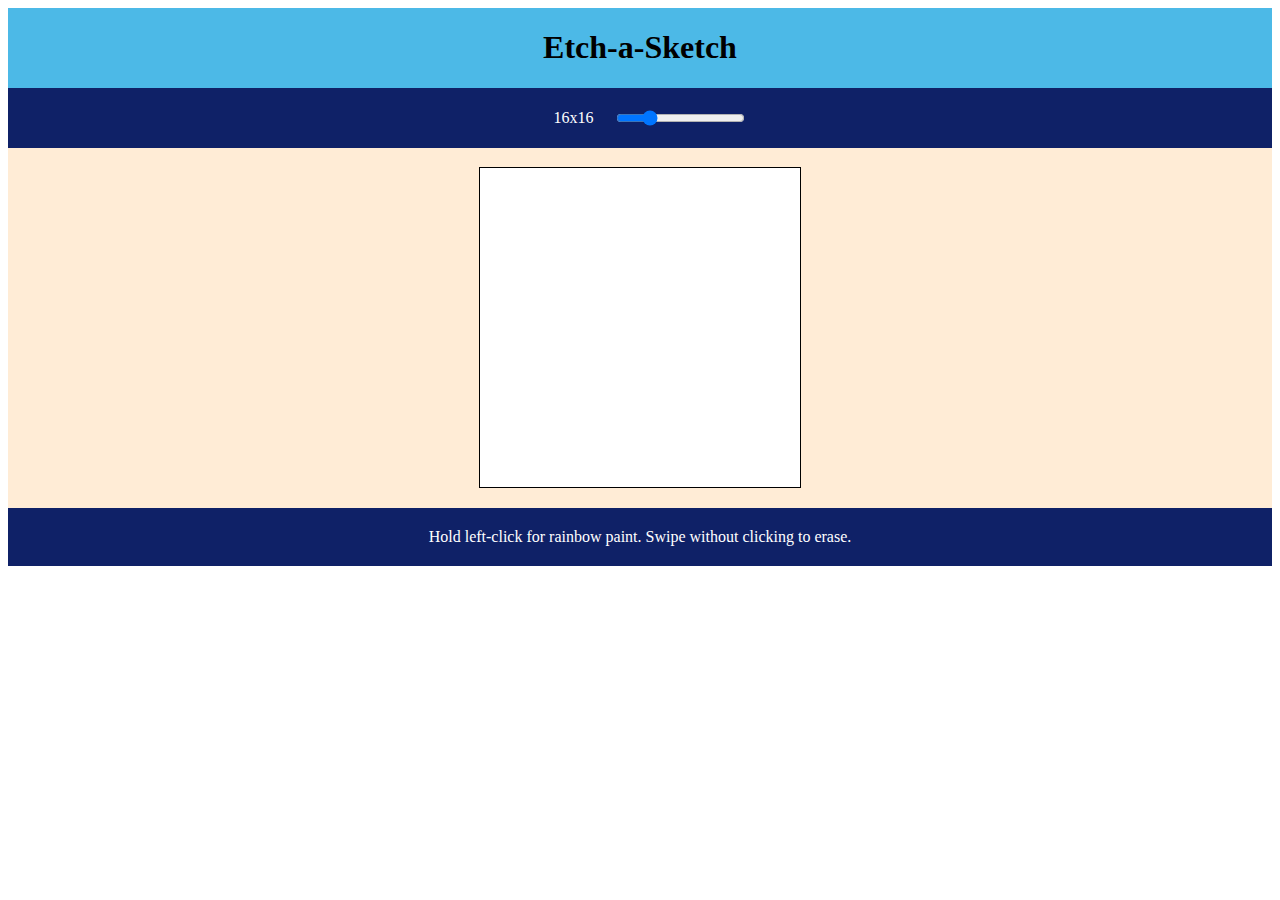
<file: etch-a-sketch/index.html>
<!DOCTYPE html>
<html lang="en">
<head>
    <meta charset="UTF-8">
    <meta name="viewport" content="width=device-width, initial-scale=1.0">
    <title>Etch-a-Sketch</title>
    <link rel="stylesheet" href="./style.css">
</head>
<body>
    <div class="main-title">
        <h1>Etch-a-Sketch</h1>
    </div>

    <div class="action-area">
        <div class="slide-container">
            <div id="matrix-size">16x16</div>
            <input type="range" min="1" max="64" value="16" class="slider" id="myRange">
        </div>

        <div id="draw-container"></div>
    </div>

    <div id="instructions">Hold left-click for rainbow paint. Swipe without clicking to erase.</div>
    <script src="./script.js"></script>
</body>
</html>
</file>
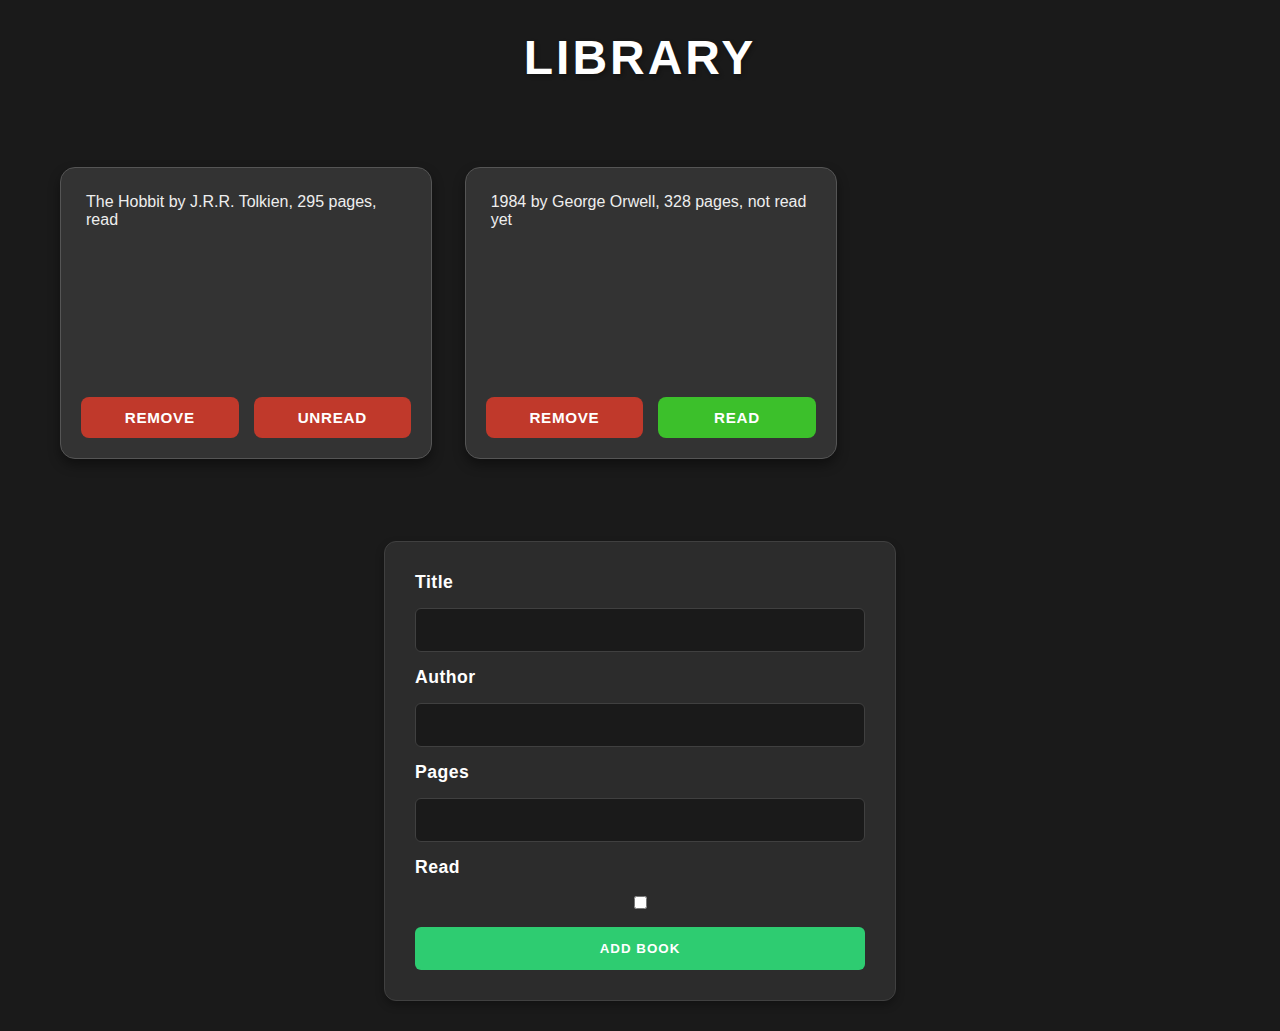
<file: js-book-project/index.html>
<!DOCTYPE html>
<html lang="en">
<head>
    <meta charset="UTF-8">
    <meta name="viewport" content="width=device-width, initial-scale=1.0">
    <title>Library</title>
    <link rel="stylesheet" href="styles.css">
</head>
<body>
    <h1>Library</h1>
    <div id="book-container"></div>
    <div id="book-form">
        <form id="book-form-form">
            <label for="title">Title</label>
            <input type="text" id="title" name="title">
            <label for="author">Author</label>
            <input type="text" id="author" name="author">
            <label for="pages">Pages</label>
            <input type="number" id="pages" name="pages">
            <label for="read">Read</label>
            <input type="checkbox" id="read" name="read">
            <button type="submit">Add Book</button>
        </form>
    </div>
    <script src="book.js"></script>
</body>
</html>
</file>
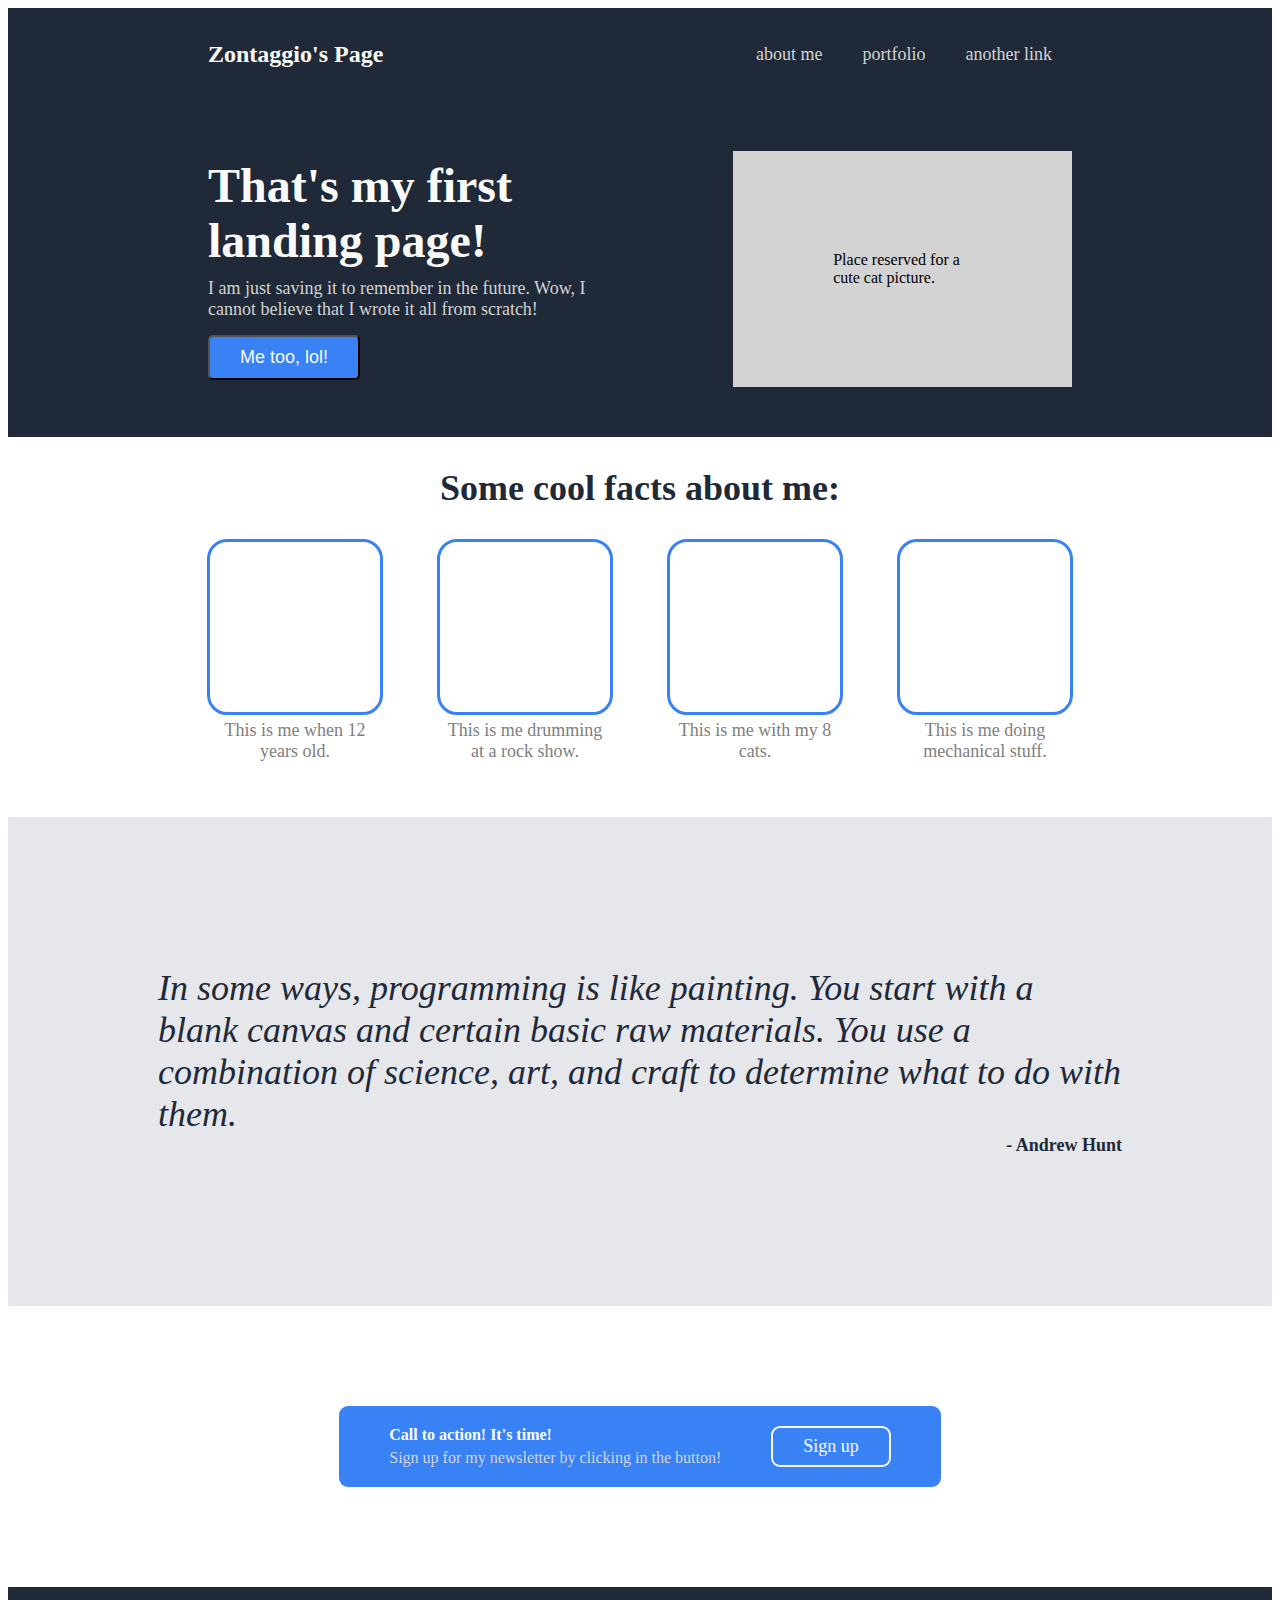
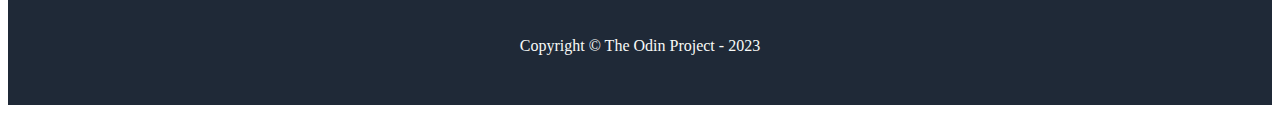
<file: landing-page/index.html>
<!DOCTYPE html>
<html lang="en">
<head>
    <meta charset="UTF-8">
    <meta name="viewport" content="width=device-width, initial-scale=1.0">
    <title>Odin's Landing Page</title>
    <link rel="stylesheet" href="style.css">
</head>
<body>
    <div class="header">
        <div class="left">
            <p>Zontaggio's Page</p>
        </div>
        <div class="right">
            <ul>
                <a href="">about me</a>
                <a href="">portfolio</a>
                <a href="">another link</a>
            </ul>
        </div>
    </div>
    <div class="hero">
        <div class="left">
            <div class="title">That's my first landing page!</div>
            <div class="description">I am just saving it to remember in the future. Wow, I cannot believe that I wrote it all from scratch!</div>
            <button class="button">Me too, lol!</button>
        </div>
        <div class="right">
            <div class="placeholder">Place reserved for a cute cat picture.</div>
        </div>
    </div>

    <div class="content">
        <div class="title">Some cool facts about me:</div>
        <div class="box-container">
            <div class="boxes">
                <div class="box"></div>
                <div class="text">This is me when 12 years old.</div>
            </div>
            <div class="boxes">
                <div class="box"></div>
                <div class="text">This is me drumming at a rock show.</div>
            </div>
            <div class="boxes">
                <div class="box"></div>
                <div class="text">This is me with my 8 cats.</div>
            </div>
            <div class="boxes">
                <div class="box"></div>
                <div class="text">This is me doing mechanical stuff.</div>
            </div>
        </div>
    </div>

    <div class="quote">
        <div class="text">In some ways, programming is like painting. You start with a blank canvas and certain basic raw materials. You use a combination of science, art, and craft to determine what to do with them.</div>
        <div class="author">- Andrew Hunt</div>
    </div>

    <div class="cta-container">
        <div class="box">
            <div class="description">
                <div class="title">Call to action! It's time!</div>
                <div class="text">Sign up for my newsletter by clicking in the button!</div>
            </div>
            <div class="button">Sign up</div>
        </div>
    </div>

    <div class="footer">Copyright © The Odin Project - 2023</div>

</body>
</html>
</file>
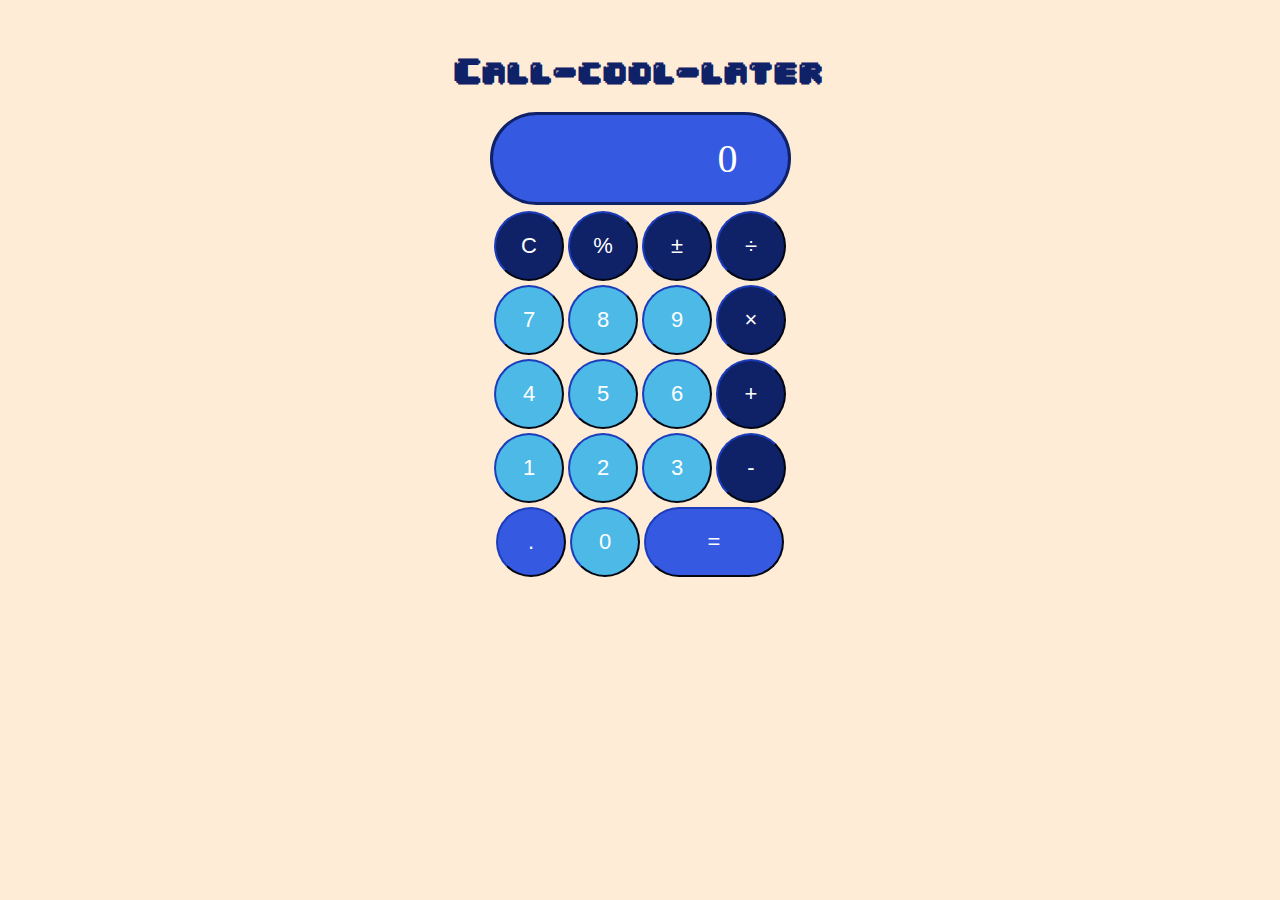
<file: odin-calculator/index.html>
<!DOCTYPE html>
<html lang="en">
<head>
    <meta charset="UTF-8">
    <meta name="viewport" content="width=device-width, initial-scale=1.0">
    <title>Odin Calculator</title>
    <link rel="stylesheet" href="./style.css">
</head>
<body>

    <div class="main-title">
        <h1>Call-cool-later</h1> 
    </div>

    <div class="main-container">
        <div id="display">0</div>
        <div class="row">
            <button type="button" id="clear">C</button>
            <button type="button" id="percentage">%</button>
            <button type="button" id="signal">±</button>
            <button type="button" id="divide">÷</button>
        </div>
        <div class="row">
            <button type="button" id="bt7">7</button>
            <button type="button" id="bt8">8</button>
            <button type="button" id="bt9">9</button>
            <button type="button" id="multiply">×</button>
        </div>
        <div class="row">
            <button type="button" id="bt4">4</button>
            <button type="button" id="bt5">5</button>
            <button type="button" id="bt6">6</button>
            <button type="button" id="add">+</button>
        </div>
        <div class="row">
            <button type="button" id="bt1">1</button>
            <button type="button" id="bt2">2</button>
            <button type="button" id="bt3">3</button>
            <button type="button" id="subtract">-</button>
        </div>
        <div class="row">
            <button type="button" id="dot">.</button>
            <button type="button" id="bt0">0</button>
            <button type="button" id="equal">=</button>
        </div>
    </div>

    <script src="./script.js"></script>
</body>
</html>
</file>
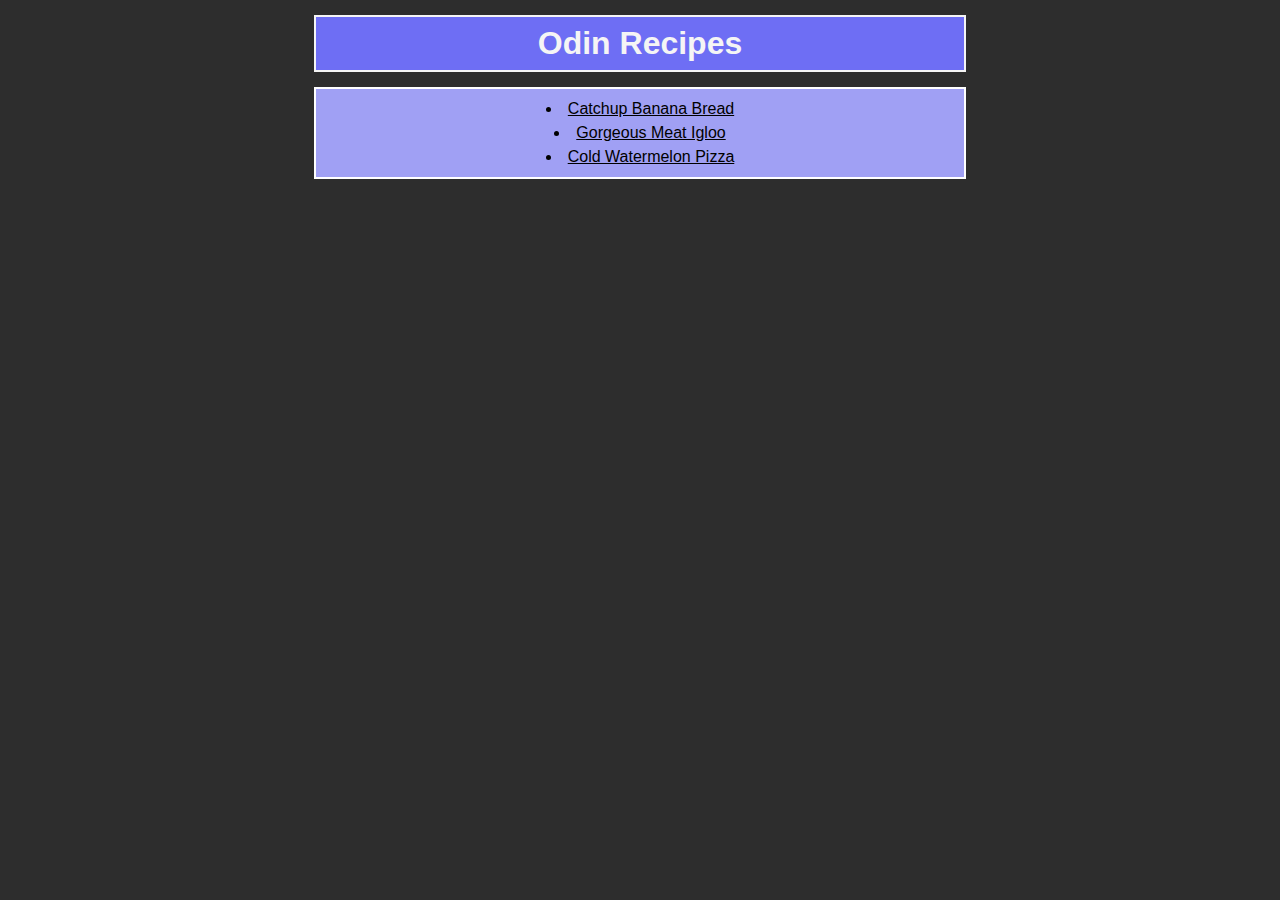
<file: odin-recipes/index.html>
<!DOCTYPE html>
<html lang="en">
<head>
    <meta charset="UTF-8">
    <title>Odin's Recipe Book</title>
    <link rel="stylesheet" href="./style.css">
</head>
<body>
    <h1 class="title">Odin Recipes</h1>
    <div>
        <ul>
            <li><a href="recipes/banana_bread.html">Catchup Banana Bread</a></li>
            <li><a href="recipes/meat_igloo.html">Gorgeous Meat Igloo</a></li>
            <li><a href="recipes/watermelon_pizza.html">Cold Watermelon Pizza</a></li>
        </ul>
    </div>
</body>
</html>
</file>
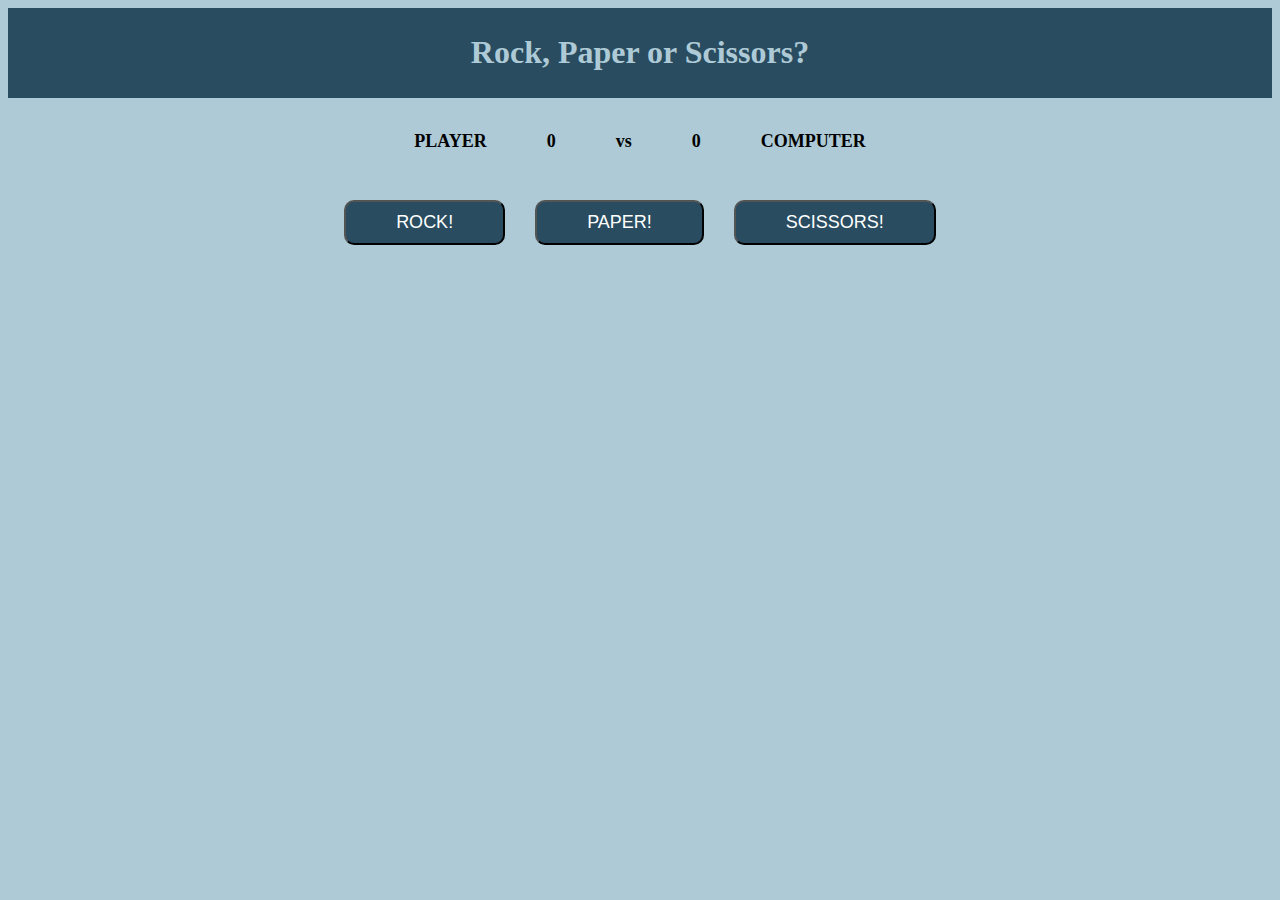
<file: rock-paper-scissors/index.html>
<!DOCTYPE html>
<html lang="en">
    <head>
        <meta charset="UTF-8">
        <meta name="viewport" content="width=device-width, initial-scale=1.0">
        <title>Rock, Paper or Scissors?</title>
        <link rel="stylesheet" href="./style.css">
    </head>
    <body>

        <div class="title">
            <h1> Rock, Paper or Scissors?</h1>
        </div>

        <div class="scoreboard">
            <p class="playerTitle">PLAYER</p>
            <p class="playerScore">0</p>
            <p>vs</p>
            <p class="computerScore">0</p>
            <p class="playerTitle">COMPUTER</p>
        </div>

        <div class="buttons">
            <button id="chooseRock">ROCK!</button>
            <button id="choosePaper">PAPER!</button>
            <button id="chooseScissors">SCISSORS!</button>
        </div>

        <div class="log">
            <p class="gameResult"></p>
            <div class="container"></div>
        </div>

        <script src="./script.js"></script>

    </body>
</html>
</file>
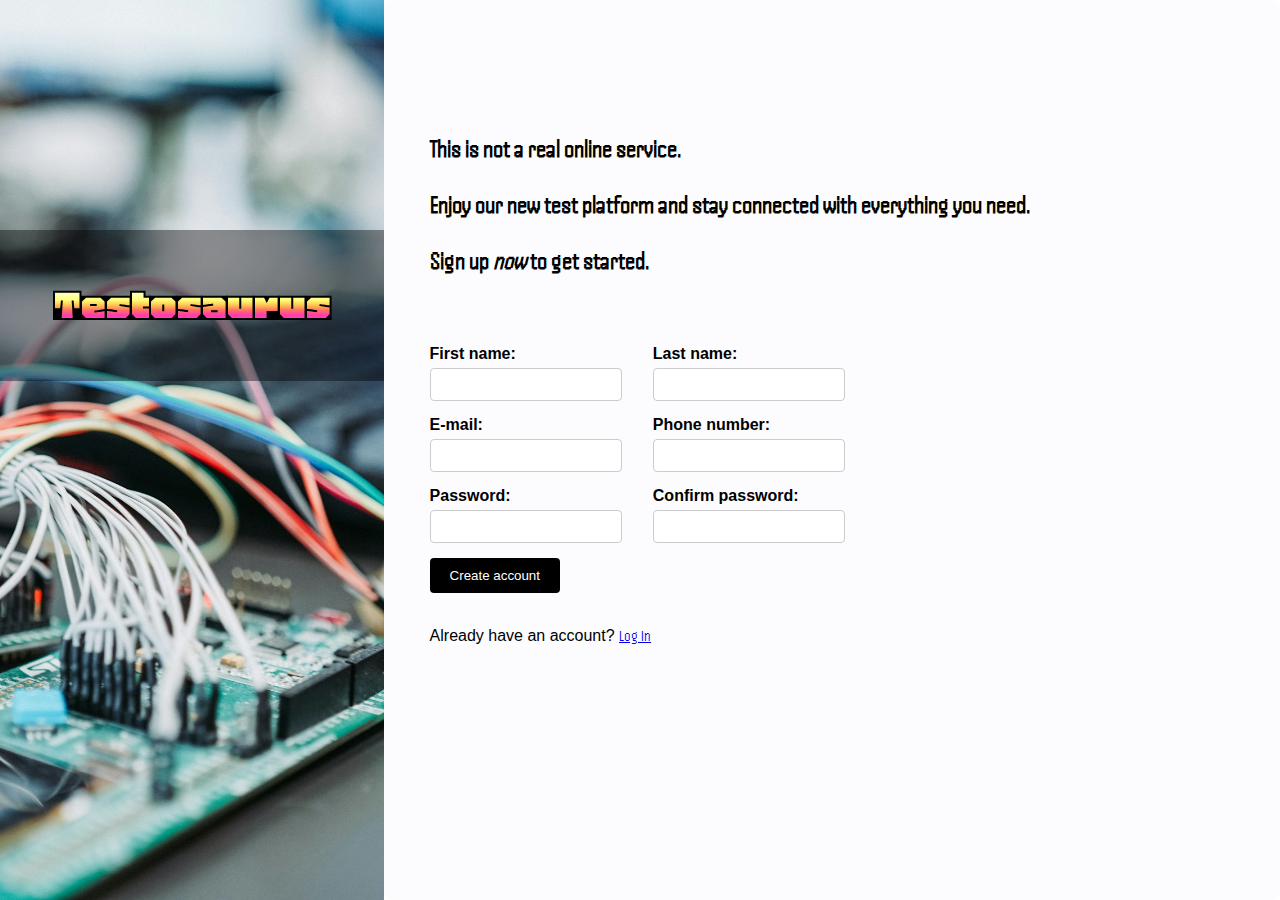
<file: sign-up-form/index.html>
<!DOCTYPE html>
<html lang="en">
<head>
    <meta charset="UTF-8">
    <meta name="viewport" content="width=device-width, initial-scale=1.0">
    <title>Zonta's Form</title>
    <link rel="stylesheet" href="styles.css">
    <link rel="preconnect" href="https://fonts.googleapis.com">
    <link rel="preconnect" href="https://fonts.gstatic.com" crossorigin>
    <link href="https://fonts.googleapis.com/css2?family=Rubik+Glitch&display=swap" rel="stylesheet">
</head>
<body>
    <div class="left-menu">
        <p class="background-text">
            Testosaurus
        </p>
        <p class="background-credits">
            Photo by: Zan Lazarevic @ Unsplash
        </p>
    </div>
    <div class="right-menu">
        <p class="headline">
            This is not a real online service. 
            <br><br>Enjoy our new test platform and stay connected with everything you need.
            <br><br>Sign up <em>now</em> to get started.
        </p>
        <div class="form-container">
            <form>
                <div class="form-columns">
                    <div class="form-column">
                        <div class="form-group">
                            <label for="fname">First name:</label>
                            <input type="text" id="fname" name="fname">
                        </div>
                        <div class="form-group">
                            <label for="email">E-mail:</label>
                            <input type="email" id="email" name="email">
                        </div>
                        <div class="form-group">
                            <label for="password">Password:</label>
                            <input type="password" id="password" name="password">
                        </div>
                    </div>
                    
                    <div class="form-column">
                        <div class="form-group">
                            <label for="lname">Last name:</label>
                            <input type="text" id="lname" name="lname">
                        </div>
                        <div class="form-group">
                            <label for="phone">Phone number:</label>
                            <input type="tel" id="phone" name="phone">
                        </div>
                        <div class="form-group">
                            <label for="confirm-password">Confirm password:</label>
                            <input type="password" id="confirm-password" name="confirm-password">
                        </div>
                    </div>
                </div>
                <button type="submit">Create account</button>
            </form>
        </div><br>
          <p class="login-link">Already have an account? <a href="#">Log in</a></p>
    </div>
</body>
</html>
</file>
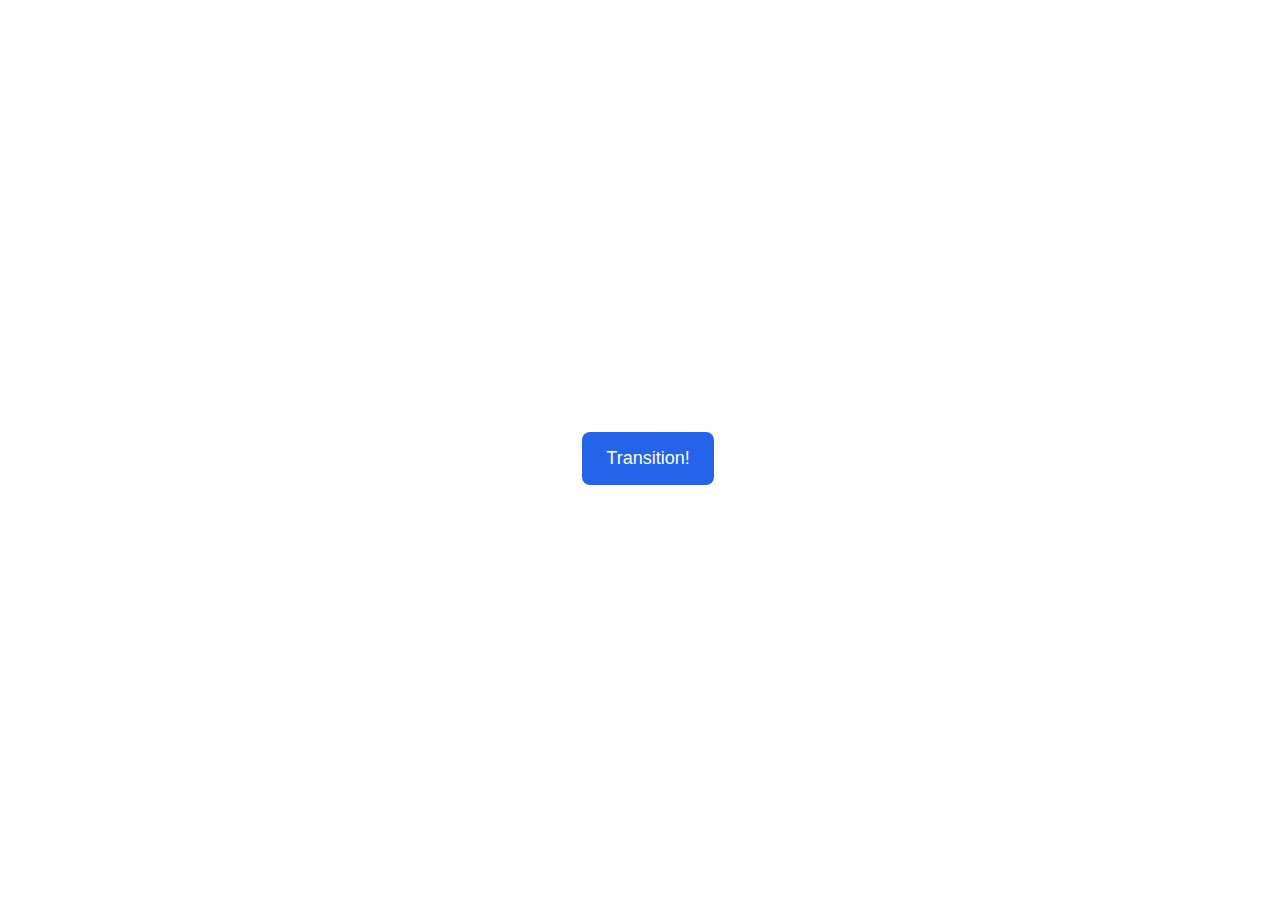
<file: css-exercises/animation/01-button-hover/index.html>
<!DOCTYPE html>
<html lang="en">
  <head>
    <meta charset="UTF-8" />
    <meta http-equiv="X-UA-Compatible" content="IE=edge" />
    <meta name="viewport" content="width=device-width, initial-scale=1.0" />
    <title>Button Hover</title>
    <link rel="stylesheet" href="style.css" />
  </head>
  <body>
    <div id="transition-container">
      <button>Transition!</button>
    </div>
  </body>
</html>
</file>
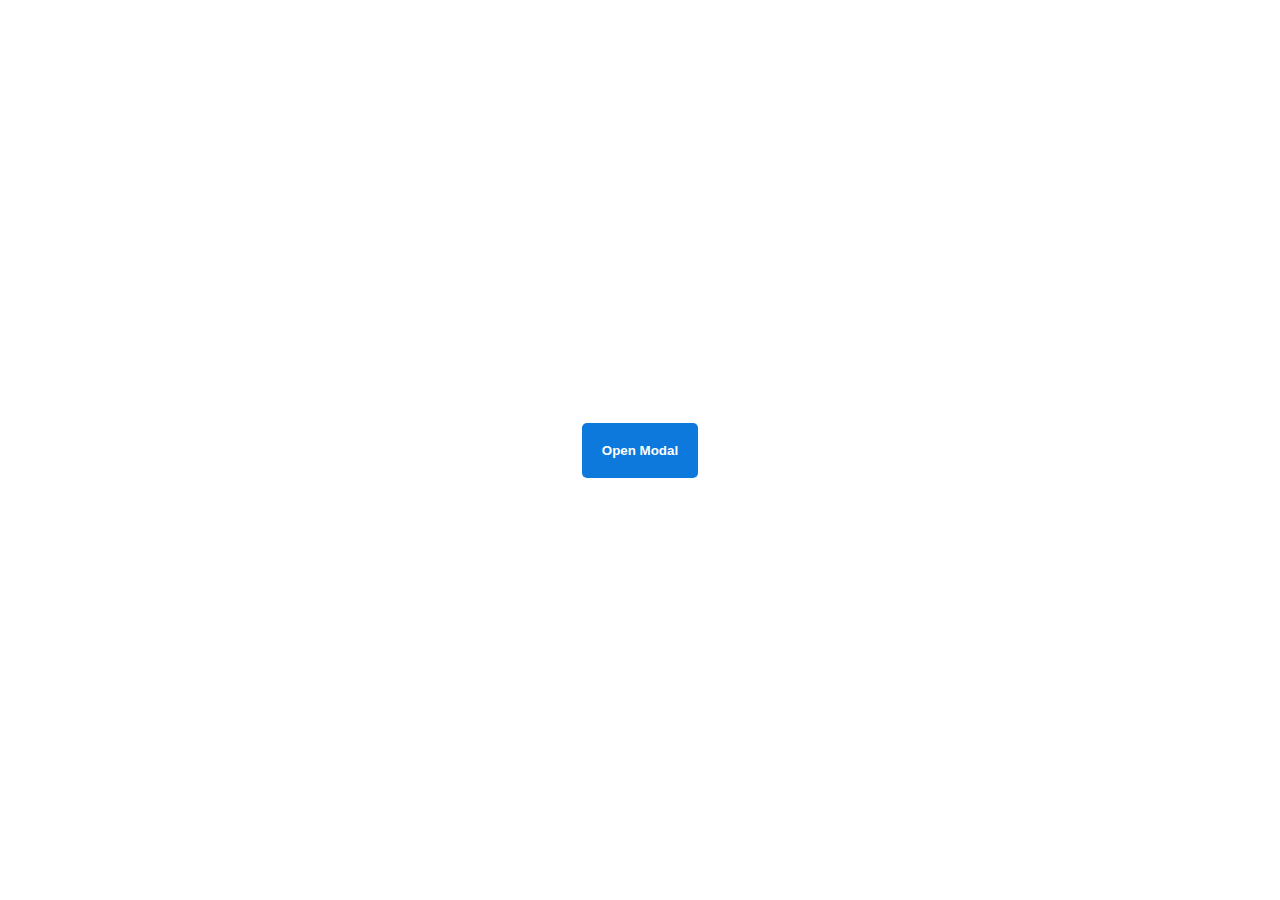
<file: css-exercises/animation/02-pop-up/index.html>
<!DOCTYPE html>
<html lang="en">
  <head>
    <meta charset="UTF-8" />
    <meta http-equiv="X-UA-Compatible" content="IE=edge" />
    <meta name="viewport" content="width=device-width, initial-scale=1.0" />
    <title>Popup</title>
    <link rel="stylesheet" href="style.css" />
  </head>
  <body>
    <div class="backdrop"></div>
    <div class="popup-modal">
      <h1>Look at me!</h1>
      <p>I'm a pop up dialog!</p>
      <button id="close-modal">Close Modal</button>
    </div>
    <div class="button-container">
      <button id="trigger-modal">Open Modal</button>
    </div>
    <script src="script.js"></script>
  </body>
</html>
</file>
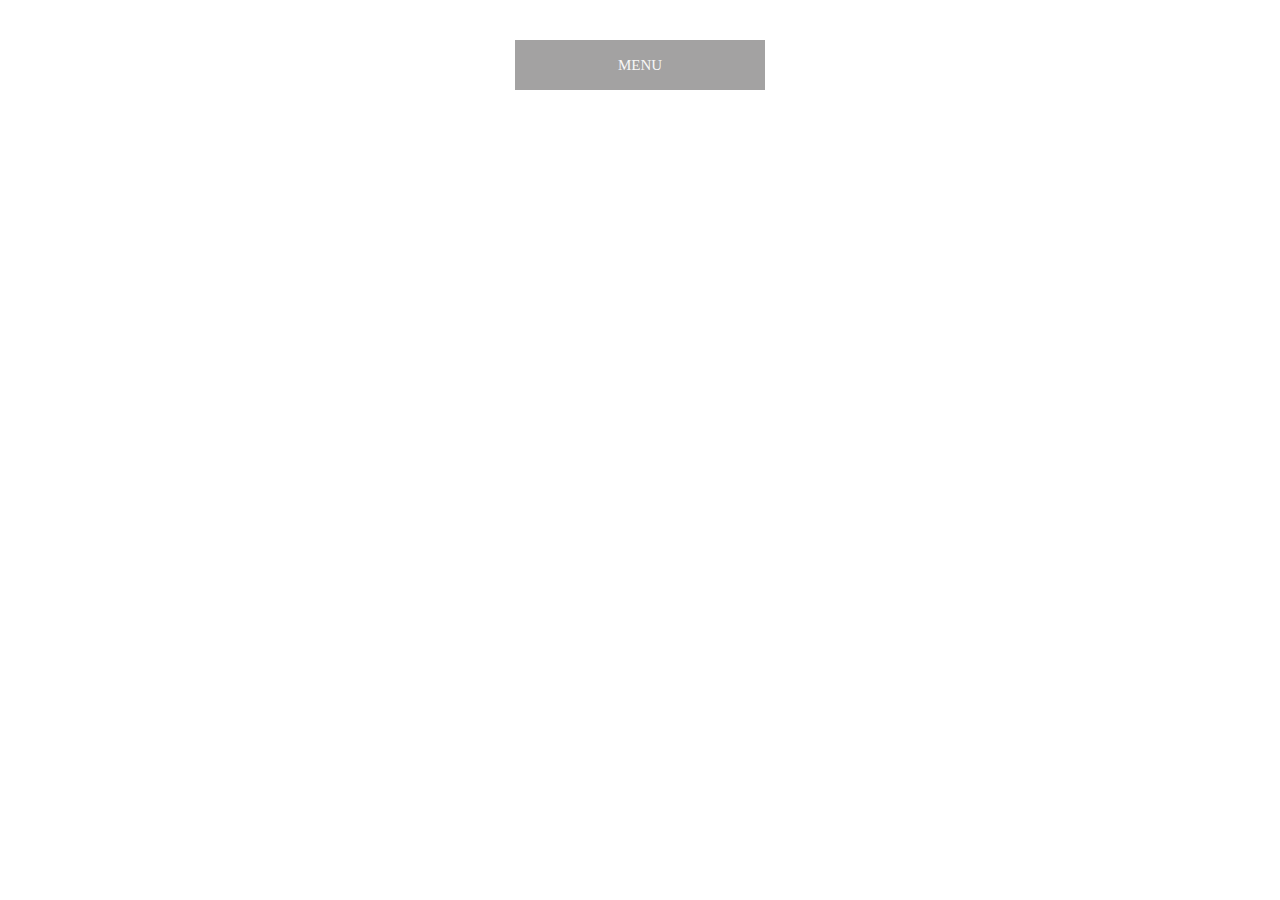
<file: css-exercises/animation/03-dropdown-menu/index.html>
<!DOCTYPE html>
<html lang="en">
  <head>
    <meta charset="UTF-8" />
    <meta http-equiv="X-UA-Compatible" content="IE=edge" />
    <meta name="viewport" content="width=device-width, initial-scale=1.0" />
    <title>Dropdown Menu</title>
    <link rel="stylesheet" href="style.css" />
  </head>
  <body>
    <div class="dropdown-container">
        <div class="menu-title">MENU</div>
        <ul class="dropdown-menu">
            <li>ITEM 1</li>
            <li>ITEM 2</li>
            <li>ITEM 3</li>
            <li>ITEM 4</li>
            <li>ITEM 5</li>
        </ul>
    </div>
    <script src="script.js"></script>
  </body>
</html>
</file>
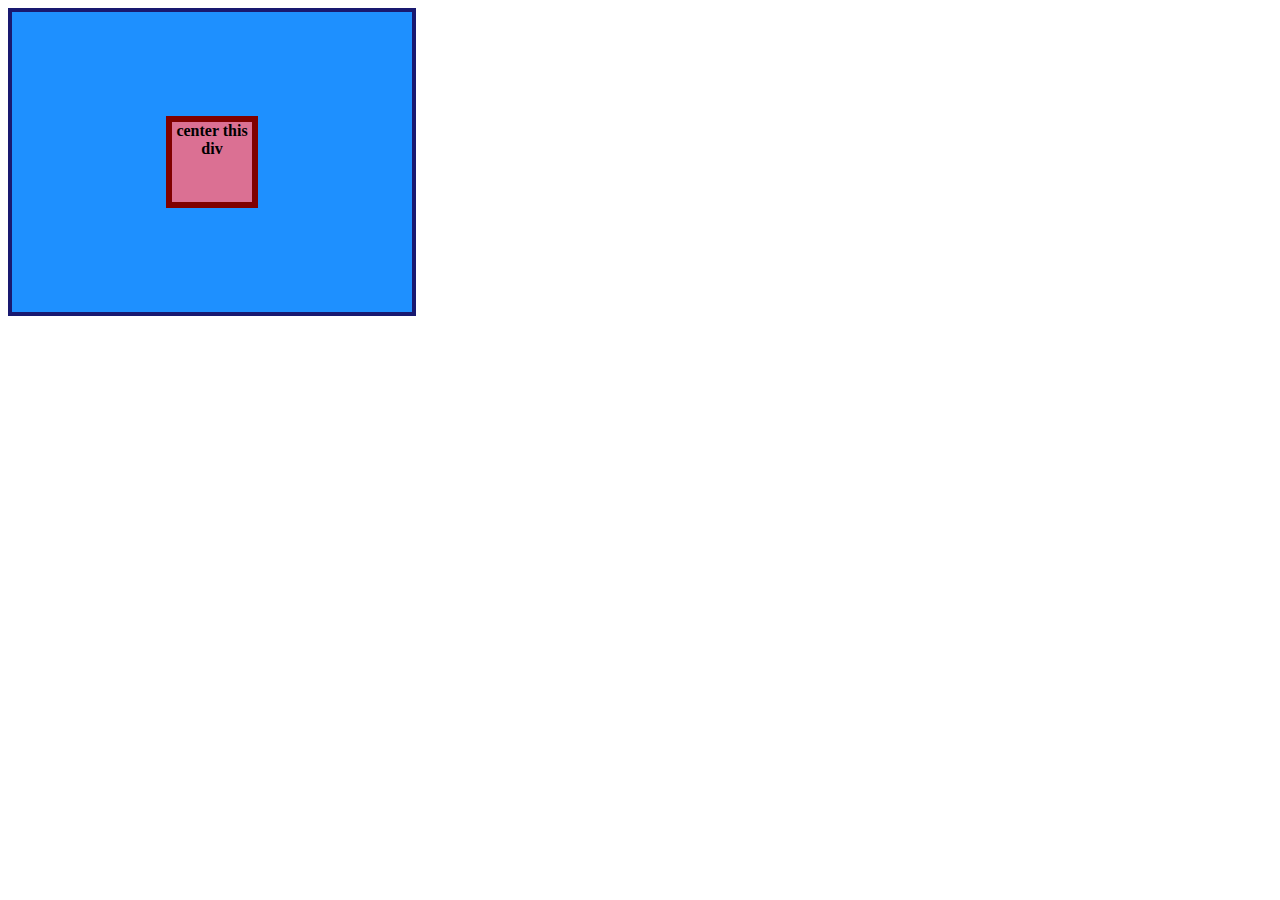
<file: css-exercises/flex/01-flex-center/index.html>
<!DOCTYPE html>
<html lang="en">
  <head>
    <meta charset="UTF-8">
    <meta http-equiv="X-UA-Compatible" content="IE=edge">
    <meta name="viewport" content="width=device-width, initial-scale=1.0">
    <title>CENTER THIS DIV</title>
    <link rel="stylesheet" href="style.css">
  </head>
  <body>
    <div class="container">
      <div class="box">center this div</div>
    </div>
  </body>
</html>
</file>
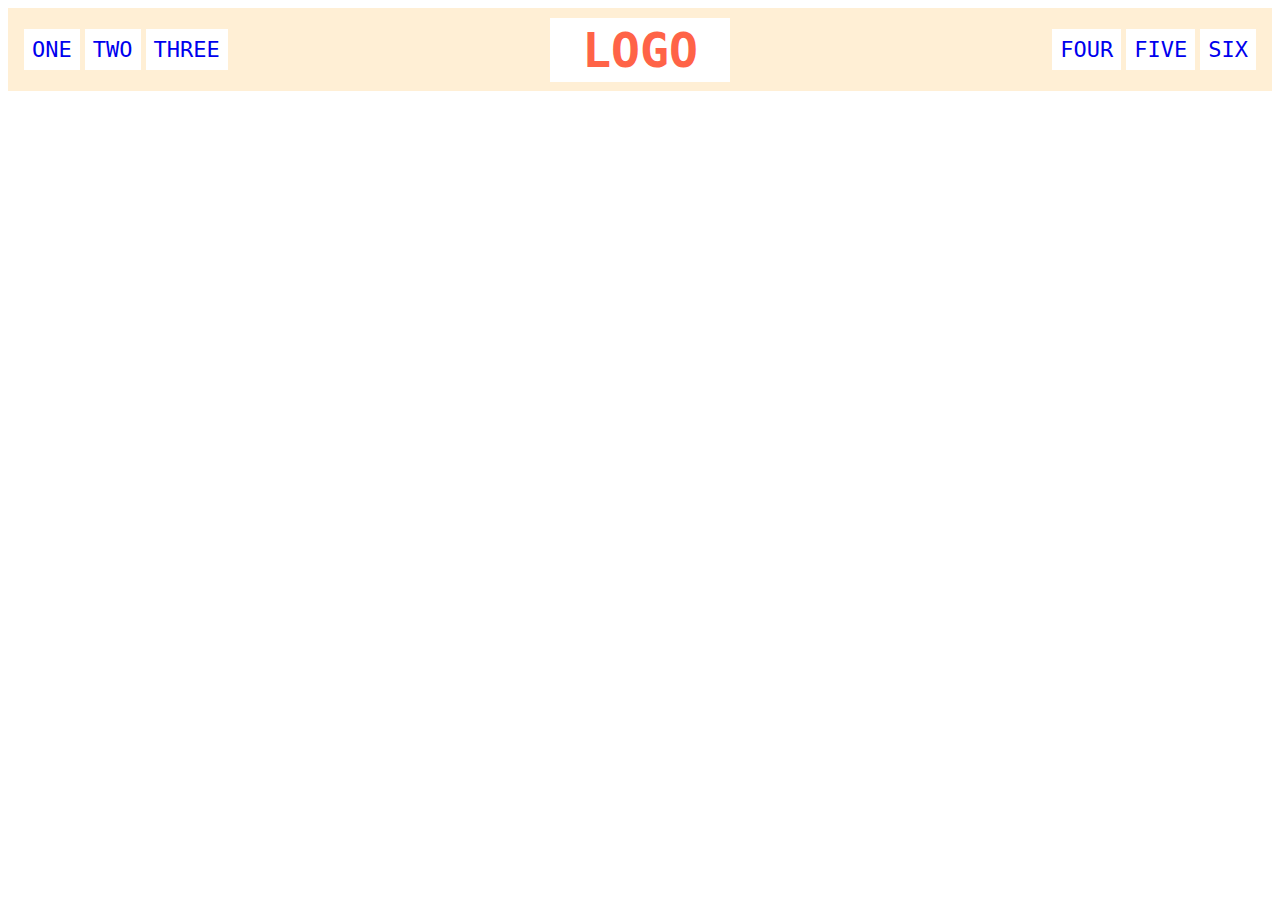
<file: css-exercises/flex/02-flex-header/index.html>
<!DOCTYPE html>
<html lang="en">
  <head>
    <meta charset="UTF-8">
    <meta http-equiv="X-UA-Compatible" content="IE=edge">
    <meta name="viewport" content="width=device-width, initial-scale=1.0">
    <title>Flex Header</title>
    <link rel="stylesheet" href="style.css">
  </head>
  <body>
    <div class="header">
      <div class="left-links">
        <ul>
          <li><a href="#">ONE</a></li>
          <li><a href="#">TWO</a></li>
          <li><a href="#">THREE</a></li>
        </ul>
      </div>
      <div class="logo">LOGO</div>
      <div class="right-links">
        <ul>
          <li><a href="#">FOUR</a></li>
          <li><a href="#">FIVE</a></li>
          <li><a href="#">SIX</a></li>
        </ul>
      </div>
    </div>
  </body>
</html>
</file>
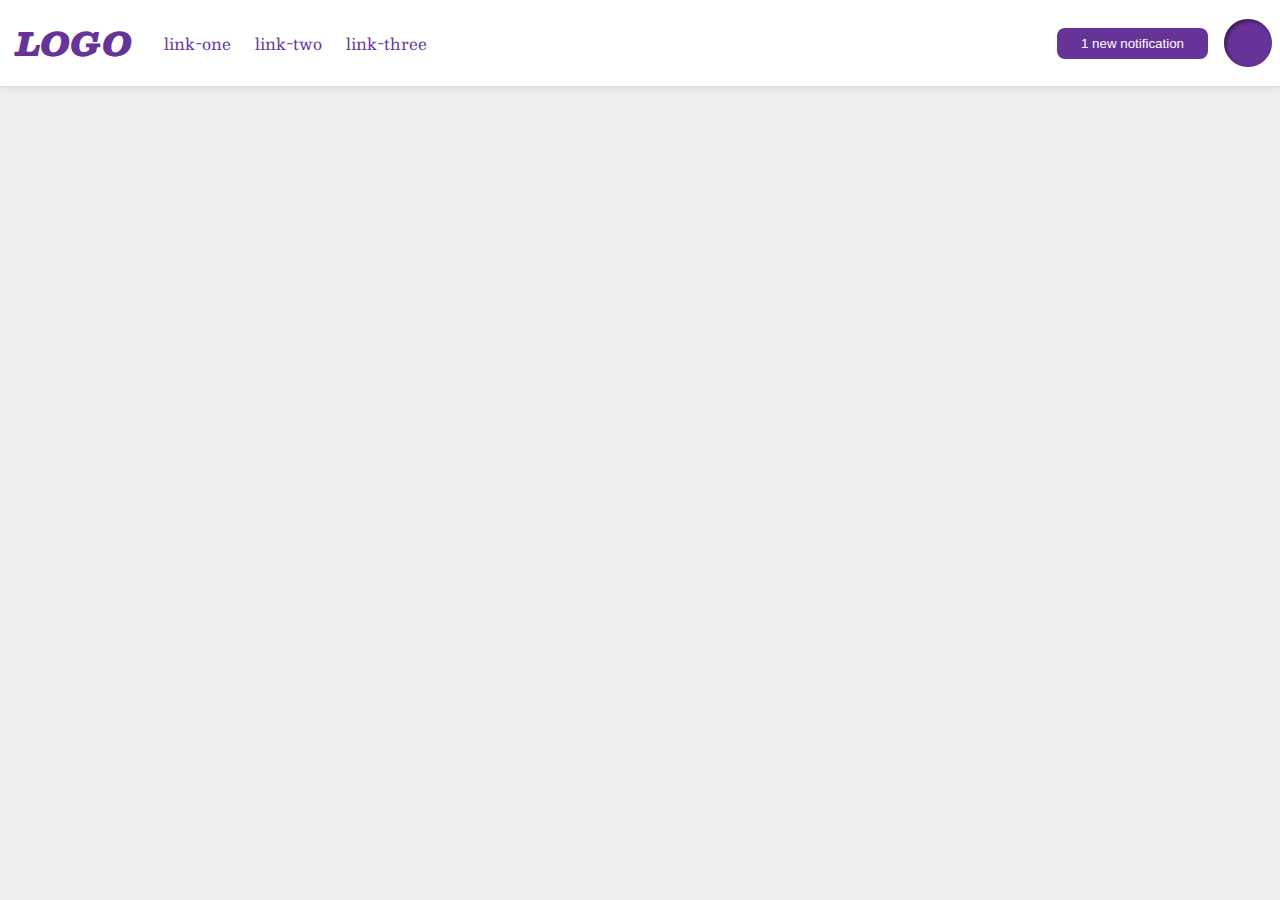
<file: css-exercises/flex/03-flex-header-2/index.html>
<!DOCTYPE html>
<html lang="en">
  <head>
    <meta charset="UTF-8">
    <meta http-equiv="X-UA-Compatible" content="IE=edge">
    <meta name="viewport" content="width=device-width, initial-scale=1.0">
    <title>Flex Header 2</title>
    <link rel="stylesheet" href="style.css">
  </head>
  <body>
    <div class="header">
      <div class="left">    
        <div class="logo">
          LOGO
        </div>
        <ul class="links">
          <li><a href="google.com">link-one</a></li>
          <li><a href="google.com">link-two</a></li>
          <li><a href="google.com">link-three</a></li>
        </ul>
      </div>
      <div class="right">
        <button class="notifications">
          1 new notification
        </button>
        <div class="profile-image"></div>
      </div>
    </div>
  </body>
</html>
</file>
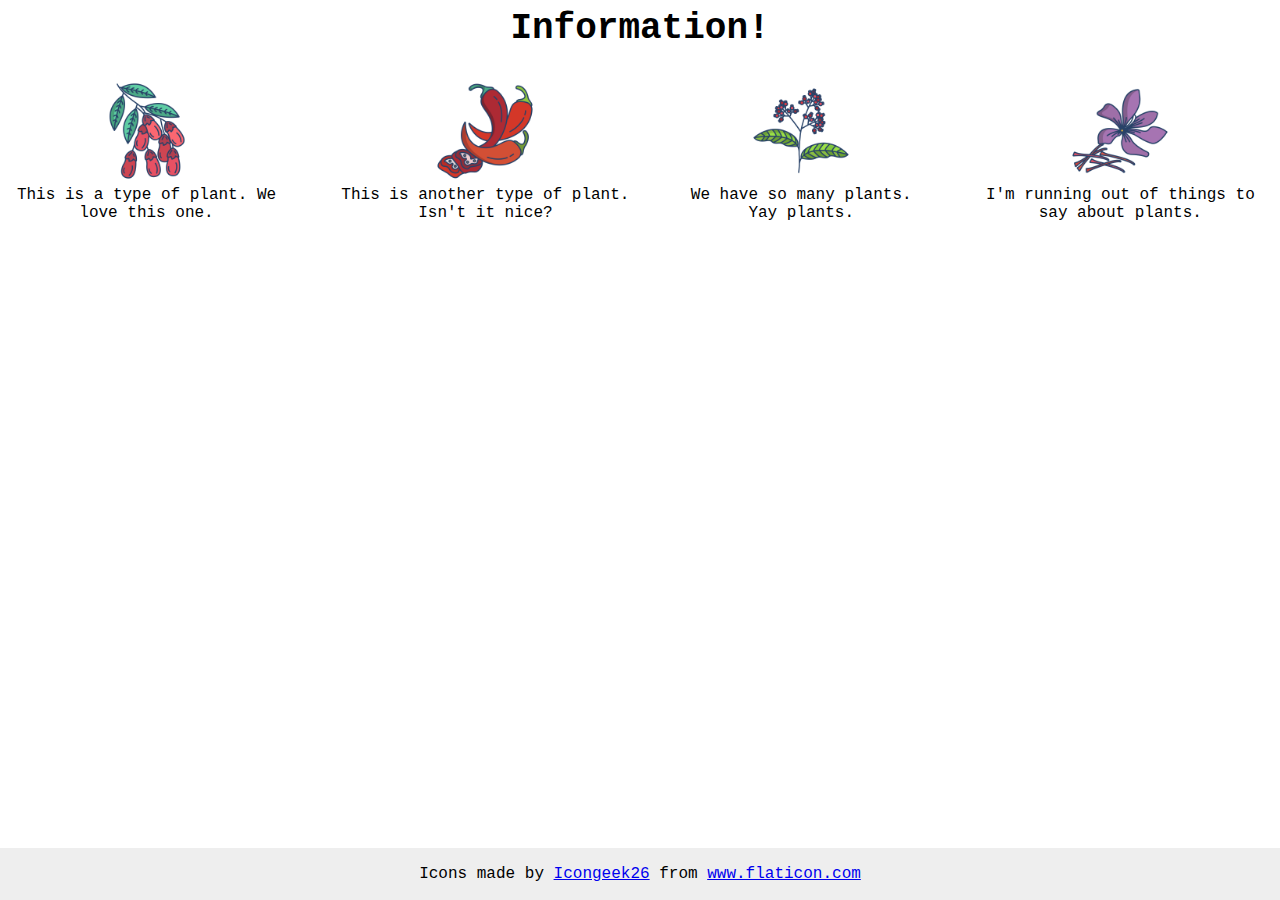
<file: css-exercises/flex/04-flex-information/index.html>
<!DOCTYPE html>
<html lang="en">
  <head>
    <meta charset="UTF-8">
    <meta http-equiv="X-UA-Compatible" content="IE=edge">
    <meta name="viewport" content="width=device-width, initial-scale=1.0">
    <title>Information</title>
    <link rel="stylesheet" href="style.css">
  </head>
  <body>
    <div class="title">Information!</div>

    <div class="container">
      <div class="item">
        <img src="./images/barberry.png" alt="barberry">
        <div class="text">This is a type of plant. We love this one.</div>
      </div>
      <div class="item">
        <img src="./images/chilli.png" alt="chili">
        <div class="text">This is another type of plant. Isn't it nice?</div>
      </div>
      <div class="item">
        <img src="./images/pepper.png" alt="pepper">
        <div class="text">We have so many plants. Yay plants.</div>
      </div>
      <div class="item">
        <img src="./images/saffron.png" alt="saffron">
        <div class="text">I'm running out of things to say about plants.</div>
      </div>
    </div>
    
    <!-- disregard this section, it's here to give attribution to the creator of these icons -->
    <div class="footer">
      <div>Icons made by <a href="https://www.flaticon.com/authors/icongeek26" title="Icongeek26">Icongeek26</a> from <a href="https://www.flaticon.com/" title="Flaticon">www.flaticon.com</a></div>
    </div>
  </body>
</html>
</file>
<file: etch-a-sketch/style.css>
.line {
    display: flex;
    height: 20px;
    align-items: center;
    justify-content: center;
}

.item {
    display: flex;
    width: 20px;
    height: 20px;
    flex-shrink: 0;
    flex-wrap: 0;
    background-color: white
}

.line:first-child .item {
    border-top: 1px solid black;
}

.line:last-child .item {
    border-bottom: 1px solid black;
}

.item:first-child {
    border-left: 1px solid black;
}

.item:last-child {
    border-right: 1px solid black;
}

.slide-container {
    display: flex;
    color: white; 
    background-color: #0F2167;
    align-items: center;
    justify-content: center;
    padding: 20px 0px;
}

.main-title {
    display: flex;
    align-items: center;
    justify-content: center;
    background-color: #4CB9E7;
}

#instructions {
    display: flex;
    background-color: #0F2167;
    color: white;
    align-items: center;
    justify-content: center;
    padding: 20px;
}

#draw-container {
    padding: 20px 0px;
    background-color: #FFECD6;
}

#matrix-size {
    padding: 0px 20px;
}
</file>
<file: js-book-project/styles.css>
.book-card {
    background-color: #333;
    border-radius: 15px;
    box-shadow: 0 6px 12px rgba(0, 0, 0, 0.4);
    padding: 25px;
    margin: 12px;
    width: 320px;
    transition: transform 0.3s ease, box-shadow 0.3s ease;
    position: relative;
    display: flex;
    flex-direction: column;
    gap: 20px;
    min-height: 240px;
    color: #eee;
    border: 1px solid #555;
}

.book-card:hover {
    transform: translateY(-10px) scale(1.03);
    box-shadow: 0 10px 20px rgba(0, 0, 0, 0.5);
    border-color: #666;
}

.book-card button {
    padding: 12px 22px;
    border: none;
    border-radius: 8px;
    cursor: pointer;
    font-weight: 700;
    transition: all 0.3s ease;
    width: auto;
    min-width: 90px;
    text-transform: uppercase;
    letter-spacing: 0.7px;
    font-size: 0.95em;
    flex: 1;
}

.book-card .remove-button {
    background-color: #c0392b;
    color: #fff;
}

.book-card .remove-button:hover {
    background-color: #c0392b;
    transform: translateY(-3px);
    box-shadow: 0 4px 6px rgba(0, 0, 0, 0.3);
}

.book-card .read-button {
    background-color: #c0392b;
    color: #fff;
}

.book-card .unread-button {
    background-color: #3cc02b;
    color: #fff;
}

.book-card .button-container {
    display: flex;
    gap: 15px;
    margin-top: auto;
    justify-content: flex-end;
    position: absolute;
    bottom: 20px;
    right: 20px;
    width: calc(100% - 40px);
}

#book-container {
    display: grid;
    grid-template-columns: repeat(auto-fill, minmax(320px, 1fr));
    gap: 30px;
    padding: 40px;
    max-width: 1400px;
    margin: 0 auto;
}

body {
    background-color: #1a1a1a;
    font-family: 'Segoe UI', Arial, sans-serif;
    color: #e0e0e0;
}

h1 {
    text-align: center;
    color: #ffffff;
    margin: 30px 0;
    font-size: 3em;
    text-transform: uppercase;
    letter-spacing: 3px;
    font-weight: 800;
    text-shadow: 2px 2px 4px rgba(0, 0, 0, 0.3);
}

#book-form {
    max-width: 450px;
    margin: 30px auto;
    padding: 30px;
    background-color: #2c2c2c;
    border-radius: 12px;
    box-shadow: 0 4px 8px rgba(0, 0, 0, 0.3);
    border: 1px solid #404040;
}

#book-form form {
    display: flex;
    flex-direction: column;
    gap: 15px;
}

#book-form label {
    font-weight: 600;
    color: #ffffff;
    font-size: 1.1em;
    letter-spacing: 0.5px;
}

#book-form input[type="text"],
#book-form input[type="number"] {
    padding: 12px;
    border: 1px solid #404040;
    border-radius: 6px;
    background-color: #1a1a1a;
    color: #ffffff;
    font-size: 1em;
    transition: all 0.3s ease;
}

#book-form input[type="text"]:focus,
#book-form input[type="number"]:focus {
    border-color: #2ecc71;
    outline: none;
    box-shadow: 0 0 5px rgba(46, 204, 113, 0.5);
}

#book-form button {
    background-color: #2ecc71;
    color: white;
    padding: 14px;
    border: none;
    border-radius: 6px;
    cursor: pointer;
    font-weight: 600;
    text-transform: uppercase;
    letter-spacing: 1px;
    transition: all 0.3s ease;
}

#book-form button:hover {
    background-color: #27ae60;
    transform: translateY(-2px);
    box-shadow: 0 4px 8px rgba(0, 0, 0, 0.2);
}
</file>
<file: landing-page/style.css>
.header, .hero {
    display: flex;
    background-color: #1F2937;
    align-items: center;
    justify-content: space-between;
    padding-left: 200px;
    padding-right: 200px;
}

.hero {
    padding-top: 50px;
    padding-bottom: 50px;
}

.header .left {
    font-size: 24px;
    color: #F9FAF8;
    font-weight: 800;
}

a {
    font-size: 18px;
    color: lightgrey;
    list-style-type: none;
    text-decoration: none;
    padding: 20px;
}

.hero .left .title {
    font-size: 48px;
    font-weight: 800;
    color: #F9FAF8;
    padding-bottom: 10px;
}

.hero .left .description {
    font-size: 18px;
    color: lightgrey;
    flex: 0 1 auto;
    flex-wrap: wrap;
    padding-bottom: 15px;
}

.hero .left {
    padding-right: 100px;
}

.hero .right {
    background-color: lightgrey;
    padding: 100px;
}

.button {
    border-radius: 5px;
    padding: 10px 30px;
    background-color: #3882F6;
    color: #F9FAF8;
    font-size: 18px;
}

ul {
    display: flex;
    flex-wrap: nowrap;
}

.content {
    background-color: white;
}

.content .title {
    display: flex;
    align-items: center;
    justify-content: center; 
    font-size: 36px;
    font-weight: 900;
    color: #1F2937;
    padding: 30px;
}

.content .box-container {
    display: flex;
    align-items: center;
    justify-content: center;
    padding-bottom: 50px;
}

.content .boxes {
    display: flex;
    flex-direction: column;
    align-items: center;
    justify-content: center;
    width: 170px;
    padding: 0px 30px;
    flex-shrink: 0;

}

.content .box {
    display: flex;
    align-items: center;
    justify-content: center;
    width: 100%;
    height: 170px;
    border-style: solid;
    border-color: #3882F6;
    border-radius: 20px;
}

.content .text {
    display: flex;
    flex-wrap: wrap;
    text-align: center;
    padding: 5px;
    font-size: 18px;
    color: grey;
    font-weight: 500;
    
}


.quote {
    background-color: #E5E7EB;
    display: flex;
    flex-direction: column;
    padding: 150px;
}

.quote .text {
    display: flex;
    font-size: 36px;
    font-style: italic;
    font-weight: lighter;
    color: #1F2937;
}

.quote .author {
    display: flex;
    font-size: 18px;
    font-weight: bold;
    color: #1F2937;
    justify-content: flex-end;
}

.cta-container {
    display: flex;
    padding: 100px;
    align-items: center;
    justify-content: center;
}

.cta-container .box {
    display: flex;
    background-color: #3882F6;
    padding: 20px 50px;
    border-radius: 9px;
}

.cta-container .description {
    display: flex;
    flex-direction: column;
    color: lightgrey;
    padding-right: 50px;
}

.cta-container .description .title {
    font-weight: bold;
    padding-bottom: 5px;
    color: #F9FAF8;
}

.cta-container .button {
    display: flex;
    align-items: center;
    justify-content: center;
    border-radius: 9px;
    border-color: #F9FAF8;
    border-style: solid;
    border-width: 2px;
    padding: 0px 30px;
}

.footer {
    display: flex;
    background-color: #1F2937;
    align-items: center;
    justify-content: center;
    padding: 50px 100px;
    color: #F9FAF8;
}
</file>
<file: odin-calculator/style.css>
body {
    background-color: #FFECD6;
}

@font-face {
    font-family: 'pixelatedFont';
    src: url('./pixelatedFont.TTF') format('truetype');
}

.main-title, .main-container {
    display: flex;
    align-items: center;
    justify-content: center;
}

.main-title {
    font-family: pixelatedFont;
    font-size: 15px;
    color: #0F2167;
    text-align: center;
    padding-top: 30px;
}

.main-container {
    flex-direction: column;
}

button[type="button"] {
    width: 70px;
    height: 70px;
    border-radius: 100px;
    border-color: #0F2167;
    font-size: 22px;
    background-color: #4CB9E7;
    color: white;
    margin: 2px;
}

#equal {
    width: 140px;
}

.row {
    display: flex;
    flex-wrap: 0;
}

#clear, #percentage, #signal, #divide, #multiply, #add, #subtract {
    background-color: #0F2167;
    color: white;
    border-color: #0F2167;
}

#dot, #equal, #display {
    background-color: #3559E0;
    color: white;
    border-color: #0F2167;
}

button:active {
    transform: scale(0.8); 
    transition: transform 0.15s; 
}

#display {
    border-style: solid;
    border-color: #0F2167;
    font-size: 40px;
    width: 245px;
    padding: 20px 0px;
    margin: 4px;
    border-radius: 50px;
    text-align: right;
    padding-right: 50px;
}
</file>
<file: odin-recipes/style.css>
body {
    font-family: Georgia, Arial, sans-serif;
    background-color: rgb(45, 45, 45);
    color: whitesmoke;
    text-align: center;
}

.subtitles {
    color: rgb(255, 255, 255);
}

a {
    background-color: rgb(160, 160, 244);
    color: black;
}

ul, ol, p {
    list-style-position: inside; 
    width: 50%;
    padding: 8px;
    margin: 10px auto;
    border: 2px;
    border-style: double;
    background-color: rgb(160, 160, 244);
    color: black;
    border-color: white;
}

li {
    padding: 3px;
    margin: 0 auto;
}

.title {
    width: 50%;
    padding: 8px;
    margin: 15px auto;
    border: 2px;
    border-style: double;
    background-color: rgb(110, 110, 244);
}

img {
    width: 50%;
    padding: 8px;
    height: auto;
    border: 2px;
    border-style: double;
    border-color: white;
}
</file>
<file: rock-paper-scissors/style.css>
body {
    background-color: #ADCAD6;
}

.title {
    display: flex;
    color: #ADCAD6;
    background-color: #294C60;
    justify-content: center;
    align-items: center;
    padding: 5px;
}

.scoreboard, .buttons, .log {
    display: flex;
    background-color: #ADCAD6;
    justify-content: center;
    align-items: center;
}

.scoreboard * {
    padding: 15px 30px;
    font-size: large;
    font-weight: bold;
}

.buttons {
    gap: 30px;
    padding: 15px 0px;
}

.buttons * {
    padding: 10px 50px;
    border-radius: 10px;
    background-color: #294C60;
    color: white;
    font-size: large;
}

.log * {
    display: flex;
    flex-direction: column;
    justify-content: center;
    align-items: center;
    padding: 5px;
}
</file>
<file: sign-up-form/styles.css>
@import url('https://fonts.googleapis.com/css2?family=DynaPuff:wght@400..700&family=Handjet:wght@100..900&family=Honk&display=swap');

* {
    box-sizing: border-box;
    font-family: 'Handjet', sans-serif;
}

body {
    display: flex;
    justify-content: center;
    align-items: center;
    margin: 0;
    min-height: 100vh;
    overflow-x: hidden;
}

.left-menu {
    background-image: url('background.jpg');
    background-size: cover;
    background-position: center;
    color: #fff;
    padding: 0;
    min-width: 30vw;
    height: 100%;
    position: fixed;
    left: 0;
    top: 0;
}

.right-menu {
    margin-left: 30vw;
    background-color: #fcfcff;
    color: #000;
    padding: 20px;
    border-radius: 10px;
    width: 70vw;
    height: 100vh;
}

.headline {
    font-size: 25px;
    font-weight: bold;
    padding-left: 2vw;
    padding-right: 2vw;
    padding-top: 10vh;
}

.form-container {
    display: flex;
    flex-direction: column;
    padding-left: 2vw;
    padding-right: 30vw;
    padding-top: 5vh;
}

.form-columns {
    display: flex;
}

.form-column {
    flex: 1;
}

.form-group {
    display: flex;
    flex-direction: column;
    margin-bottom: 15px;
}

.form-group label {
    margin-bottom: 5px;
    font-weight: bold;
    font-family:'Trebuchet MS', 'Lucida Sans Unicode', 'Lucida Grande', 'Lucida Sans', Arial, sans-serif
}

.form-group input {
    padding: 8px;
    border: 1px solid #ccc;
    border-radius: 4px;
    max-width: 15vw;
}

.form-group input:invalid {
    border: 1px solid red;
}

.form-group input:focus {
    border: 1px solid #000;
}

button {
    background-color: #000;
    color: #fff;
    padding: 10px 20px;
    border: none;
    border-radius: 4px;
    cursor: pointer;
    font-family:'Trebuchet MS', 'Lucida Sans Unicode', 'Lucida Grande', 'Lucida Sans', Arial, sans-serif
}

.login-link {
    padding-left: 2vw;
    padding-right: 20vw;
    font-family:'Trebuchet MS', 'Lucida Sans Unicode', 'Lucida Grande', 'Lucida Sans', Arial, sans-serif
}

.background-text {
    background-color: rgba(0, 0, 0, 0.4);
    padding: 5vh;;
    border-radius: 0px;
    color: #fff;
    width: 100%;
    text-align: center;
    position: relative;
    top: 20vh;
    font-family: 'Honk', system-ui, -apple-system, sans-serif;
    font-size: 50px;
}

.background-credits {
    position: relative;
    top: 80vh;
    text-align: right;
    font-size: 20px;
    padding-right: 1vw;
}
</file>
<file: css-exercises/animation/01-button-hover/style.css>
#transition-container {
  width: 100vw;
  height: 100vh;
  display: flex;
  flex-direction: column;
  justify-content: center;
  align-items: center;
  font-family: Arial, sans-serif;
}

button {
  border-radius: 8px;
  border: none;
  background-color: #2563eb;
  color: white;
  font-size: 18px;
  padding: 16px 24px;
  text-align: center;
}
</file>
<file: css-exercises/animation/02-pop-up/style.css>
* {
  padding: 0;
  margin: 0;
}

body {
  overflow: hidden;
}

.button-container {
  width: 100vw;
  height: 100vh;
  background-color: #ffffff;
  opacity: 100%;
  display: flex;
  align-items: center;
  justify-content: center;
}

button {
  padding: 20px;
  color: #ffffff;
  background-color: #0e79dd;
  border: none;
  border-radius: 5px;
  font-weight: 600;
}

.popup-modal {
  padding: 32px 64px;
  background-color: white;
  border: 1px solid black;
  border-radius: 10px;
  position: fixed;
  top: 50%;
  left: 50%;
  transform-origin: center;
  transform: translate(-50%, -50%);
  pointer-events: none;
  opacity: 0%;
  text-align: center;
}

.popup-modal p {
  margin-bottom: 24px;
}

.backdrop {
  pointer-events: none;
  position: fixed;
  inset: 0;
  background: #000;
  opacity: 0%;
}

.popup-modal.show {
  opacity: 100%;
  pointer-events: all;
}

.backdrop.show {
  opacity: 30%;
}
</file>
<file: css-exercises/animation/03-dropdown-menu/style.css>
.dropdown-container {
  max-width: 250px;
  margin: 40px auto;
  text-align: center;
  line-height: 50px;
  font-size: 15px;
  color: rgb(247, 247, 247);
  cursor: pointer;
}

.menu-title {
  background-color: rgb(163, 162, 162);
}

.dropdown-menu {
  list-style: none;
  padding: 0;
  margin: 0;
  background-color: rgb(99, 97, 97);

  display: none;
}

ul.dropdown-menu li:hover {
  background: rgb(47, 46, 46);
}

.visible {
  display: block;
}
</file>
<file: css-exercises/flex/01-flex-center/style.css>
.container {
  display: flex;
  justify-content: center;
  align-items: center;
  background: dodgerblue;
  border: 4px solid midnightblue;
  width: 400px;
  height: 300px;
}

.box {
  background: palevioletred;
  font-weight: bold;
  text-align: center;
  border: 6px solid maroon;
  width: 80px;
  height: 80px;
}
</file>
<file: css-exercises/flex/02-flex-header/style.css>
.header  {
  display: flex;
  align-items: center;
  justify-content: space-between;
  font-family: monospace;
  background: papayawhip;
  padding: 8px;
}

.logo {
  font-size: 48px;
  font-weight: 900;
  color: tomato;
  background: white;
  padding: 4px 32px;
}

ul {
  /* this removes the dots on the list items*/
  display: flex;
  padding: 8px;
  gap: 5px;
  list-style-type: none;
}

a {
  font-size: 22px;
  background: white;
  padding: 8px;
  /* this removes the line under the links */
  text-decoration: none;
}
</file>
<file: css-exercises/flex/03-flex-header-2/style.css>
/* this is some magical font-importing.  
you'll learn about it later. */
@import url('https://fonts.googleapis.com/css2?family=Besley:ital,wght@0,400;1,900&display=swap');

body {
  margin: 0;
  background: #eee;
  font-family: Besley, serif;
}

.header {
  display: flex;
  justify-content: space-between;
  background: white;
  border-bottom: 1px solid #ddd;
  box-shadow: 0 0 8px rgba(0,0,0,.1);
  padding: 8px;
}

.left {
  display: flex;
  align-items: center;
  gap: 16px;
}

.right {
  display: flex;
  align-items: center;
  gap: 16px;
}

.profile-image {
  background: rebeccapurple;
  box-shadow: inset 2px 2px 4px rgba(0,0,0,.5);
  border-radius: 50%;
  width: 48px;
  height:  48px;
}

.logo {
  color: rebeccapurple;
  font-size: 32px;
  font-weight: 900;
  font-style: italic;
  padding: 8px;
}

button {
  border: none;
  border-radius: 8px;
  background: rebeccapurple;
  color: white;
  padding: 8px 24px;
}

a {
  /* this removes the line under our links */
  text-decoration: none;
  color: rebeccapurple;
  padding: 8px;
}

ul {
  list-style-type: none;
  display: flex;
  margin: 0;
  padding: 0;
  gap: 8px;
}
</file>
<file: css-exercises/flex/04-flex-information/style.css>
body {
  font-family: 'Courier New', Courier, monospace;
  text-align: center;
}

img {
  width: 100px;
  height: 100px;
}

.title {
  display: flex;
  justify-content: center;
  font-size: 36px;
  font-weight: 900;
  padding-bottom: 32px;
}

.container {
  display: flex;
  justify-content: center;
  gap: 52px;
}

.items {
  max-width: 200px;
}

/* do not edit this footer */
.footer {
  position: fixed;
  bottom: 0;
  left: 0;
  right: 0;
  height: 52px;
  display: flex;
  align-items: center;
  justify-content: center;
  background: #eee;
}
</file>
